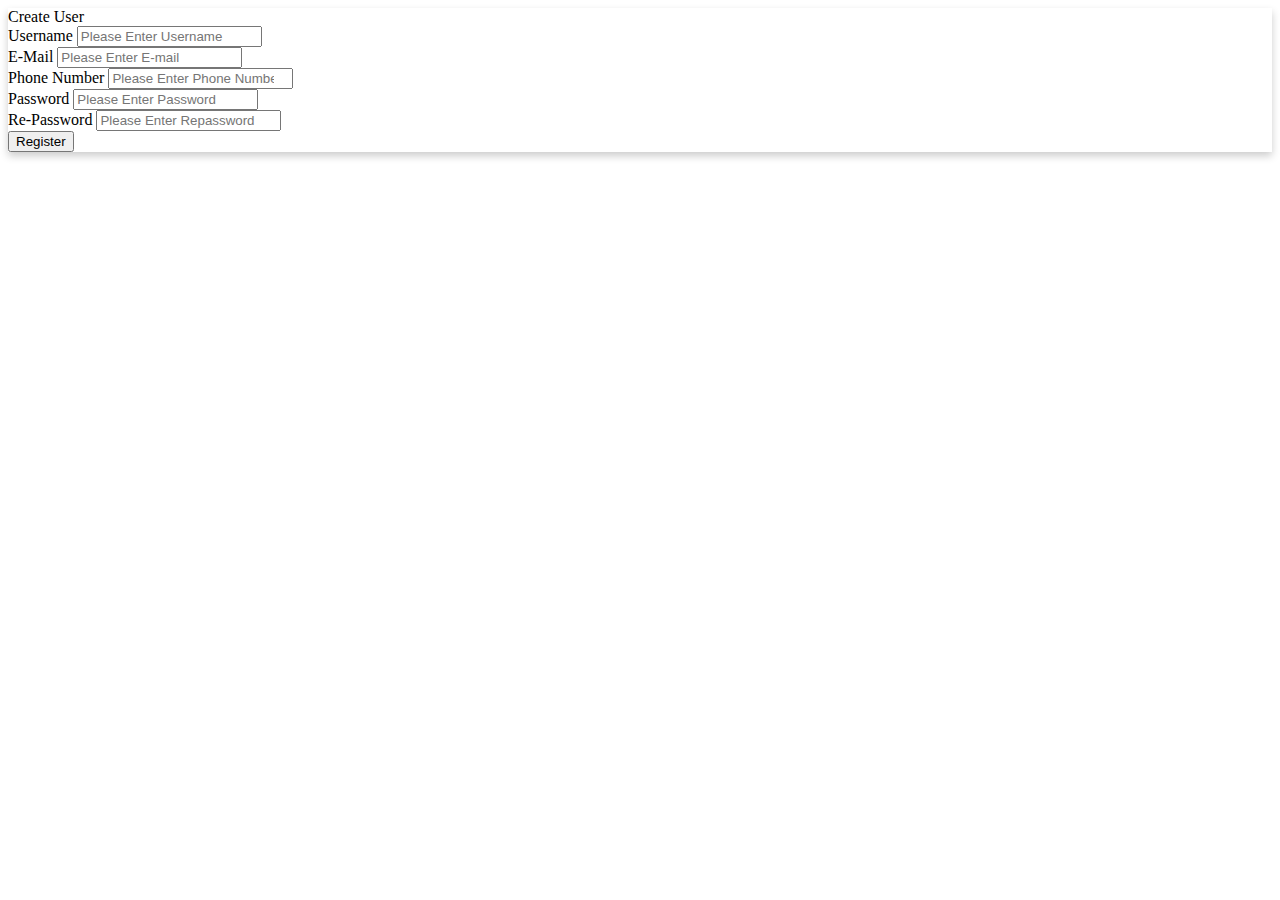
<file: Form Validator/index.html>
<!DOCTYPE html>
<html lang="tr">
<head>
    <meta charset="UTF-8">
    <meta http-equiv="X-UA-Compatible" content="IE=edge">
    <meta name="viewport" content="width=device-width, initial-scale=1.0">
    <link rel="stylesheet" href="https://cdn.jsdelivr.net/npm/bootstrap@4.5.3/dist/css/bootstrap.min.css" integrity="sha384-TX8t27EcRE3e/ihU7zmQxVncDAy5uIKz4rEkgIXeMed4M0jlfIDPvg6uqKI2xXr2" crossorigin="anonymous">
    <link rel="stylesheet" href="style.css">
    <title>Form Validator</title>
</head>
<body>

<div class="container my-5 d-flex justify-content-center">
    <div class="col-sm-5">
        <div class="card">
            <form id="form" novalidate>
            <div class="card-header d-flex justify-content-center">Create User</div>
            <div class="card-body">
                <div class="form-group">
                    <label for="username">Username</label>
                    <input type="text" class="form-control" id="username" placeholder="Please Enter Username">
                    <div></div>
                </div>
                <div class="form-group">
                    <label for="email">E-Mail</label>
                    <input type="email" class="form-control" id="email" placeholder="Please Enter E-mail">
                    <div></div>
                </div>
                <div class="form-group">
                    <label for="phone">Phone Number</label>
                    <input type="number" class="form-control" id="phone" placeholder="Please Enter Phone Number">
                    <div></div>
                </div>
                <div class="form-group">
                    <label for="password">Password</label>
                    <input type="password" class="form-control" id="password" placeholder="Please Enter Password">
                    <div></div>
                </div>
                
                <div class="form-group">
                    <label for="repassword">Re-Password</label>
                    <input type="password" class="form-control" id="repassword" placeholder="Please Enter Repassword">
                    <div></div>
                </div>
                <button type="submit" class="btn btn-primary btn-block">Register</button>
            </form>
            </div>
        </div>
    </div>
</div>
    
    <script src="https://code.jquery.com/jquery-3.5.1.slim.min.js" integrity="sha384-DfXdz2htPH0lsSSs5nCTpuj/zy4C+OGpamoFVy38MVBnE+IbbVYUew+OrCXaRkfj" crossorigin="anonymous"></script>
    <script src="script.js"></script>
    <script src="https://cdn.jsdelivr.net/npm/bootstrap@4.5.3/dist/js/bootstrap.bundle.min.js" integrity="sha384-ho+j7jyWK8fNQe+A12Hb8AhRq26LrZ/JpcUGGOn+Y7RsweNrtN/tE3MoK7ZeZDyx" crossorigin="anonymous"></script>
</body>
</html>
</file>
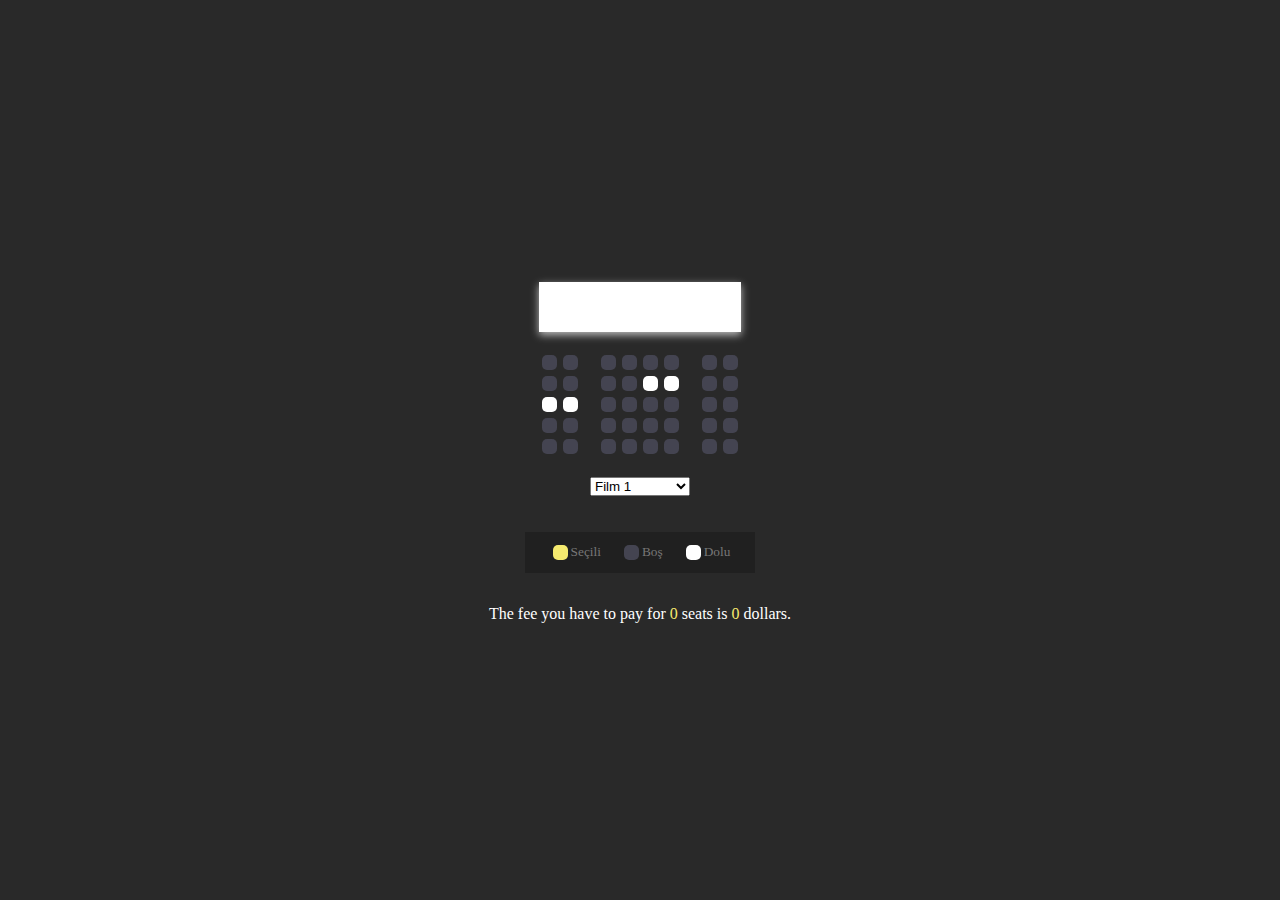
<file: ticket reservation app/index.html>
<!DOCTYPE html>
<html lang="en">
<head>
    <meta charset="UTF-8">
    <meta http-equiv="X-UA-Compatible" content="IE=edge">
    <meta name="viewport" content="width=device-width, initial-scale=1.0">
    <link rel="stylesheet" href="style.css">
    <title>Ticket Reservation App</title>
</head>
<body>
    

    <div class="container">
        <div class="screen"></div>
        <div class="row">
            <div class="seat"></div>
            <div class="seat"></div>
            <div class="seat "></div>
            <div class="seat "></div>
            <div class="seat"></div>
            <div class="seat"></div>
            <div class="seat"></div>
            <div class="seat"></div>
        </div>
        <div class="row">
            <div class="seat"></div>
            <div class="seat"></div>
            <div class="seat"></div>
            <div class="seat"></div>
            <div class="seat reserved"></div>
            <div class="seat reserved"></div>
            <div class="seat"></div>
            <div class="seat"></div>
        </div>
        <div class="row">
            <div class="seat reserved"></div>
            <div class="seat reserved"></div>
            <div class="seat"></div>
            <div class="seat"></div>
            <div class="seat"></div>
            <div class="seat"></div>
            <div class="seat"></div>
            <div class="seat"></div>
        </div>
        <div class="row">
            <div class="seat"></div>
            <div class="seat"></div>
            <div class="seat"></div>
            <div class="seat"></div>
            <div class="seat"></div>
            <div class="seat"></div>
            <div class="seat"></div>
            <div class="seat"></div>
        </div>
        <div class="row">
            <div class="seat"></div>
            <div class="seat"></div>
            <div class="seat"></div>
            <div class="seat"></div>
            <div class="seat"></div>
            <div class="seat"></div>
            <div class="seat"></div>
            <div class="seat"></div>
        </div>
    </div>

    <div class="movie-list">
        <select id="movie">
            <option disabled>Choiese Film</option>
            <option value="15">Film 1</option>
            <option value="12">Film 2</option>
            <option value="18">Film 3</option>
        </select>
    </div>

    <ul class="info">
        <li>
            <div class="seat selected"></div>
            <small>Seçili</small>
        </li>
        <li>
            <div class="seat"></div>
            <small>Boş</small>
        </li>
        <li>
            <div class="seat reserved"></div>
            <small>Dolu</small>
        </li>
    </ul>

    <p class="text">
         The fee you have to pay for <span id="count">3</span> seats is <span id="amount">60</span>  dollars.
    </p>



    <script src="script.js"></script>
</body>
</html>
</file>
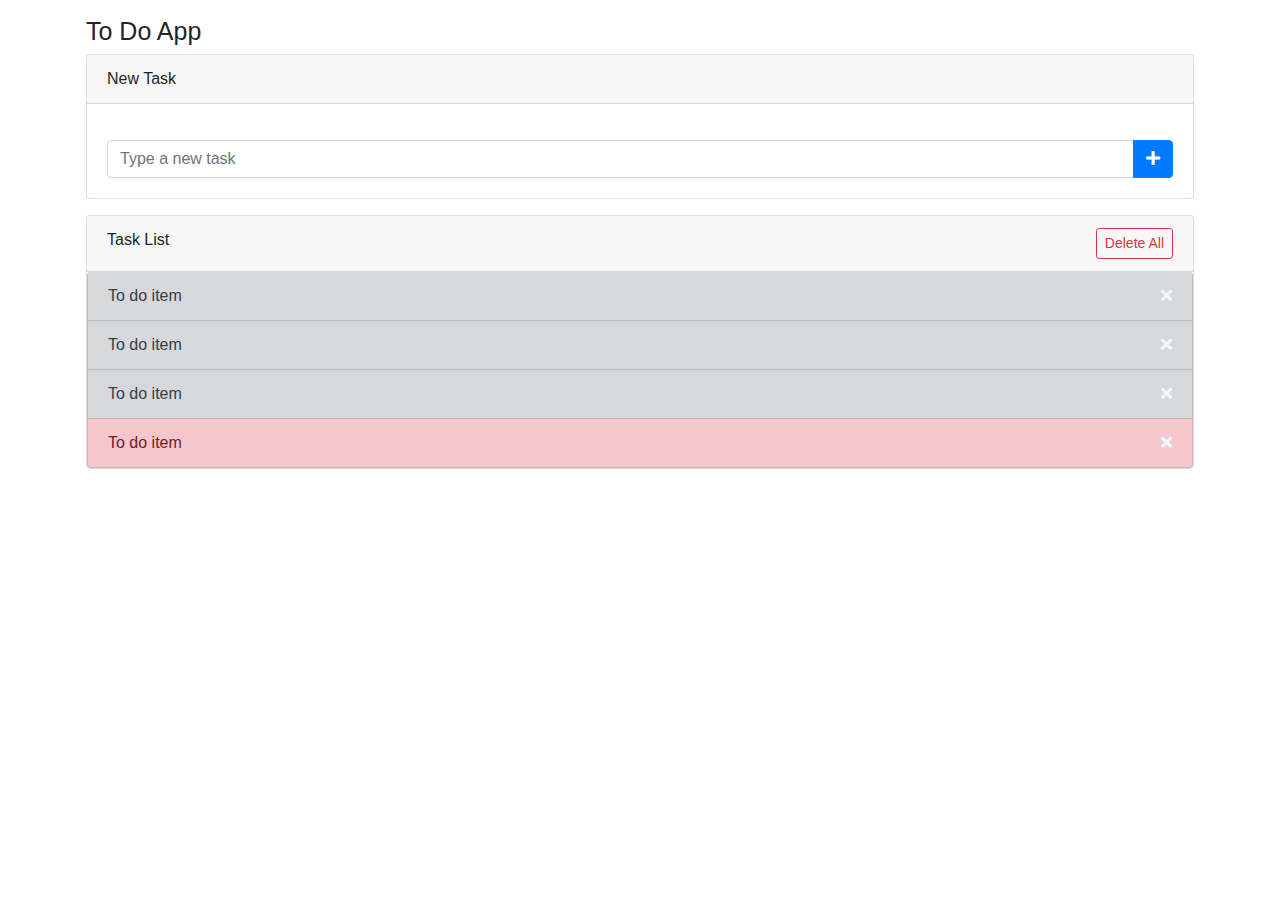
<file: To do App/index.html>
<!doctype html>
<html lang="en">
  <head>
     <!-- Required meta tags -->
    <meta charset="utf-8">
    <meta name="viewport" content="width=device-width, initial-scale=1, shrink-to-fit=no">

     <!-- // Bootstrap CSS  -->
    <link rel="stylesheet" href="https://stackpath.bootstrapcdn.com/bootstrap/4.1.3/css/bootstrap.min.css">
    <link rel="stylesheet" href="https://use.fontawesome.com/releases/v5.4.1/css/all.css">

    <link rel="stylesheet" href="style.css">

    <title>My Task List</title>
  </head>
  <body>


    <div class="container p-3">
        <h1 class="app-title" id="header">To Do App</h1>
        <div class="card">
            <div class="card-header">
                New Task
            </div>
            <div class="card-body">
                <form id="addTaskForm">
                    <div class="input-group mt-3">    

                    <input id="txtTaskName" name="taskName" type="text" class="form-control" placeholder="Type a new task" aria-describedby="btnAddNewTask">
                    <div class="input-group-append">
                        <button class="btn btn-primary" type="submit" id="btnAddNewTask">
                            <i class="fas fa-plus"></i>
                        </button>
                    </div>
                </div> 
                </form>
            </div>


        </div>
        <div class="card mt-3">
            <div class="card-header">
                Task List
                <a id="btnDeleteAll" href="#" class="btn btn-outline-danger btn-sm delete-all float-right">
                    Delete All
                </a>
            </div>
            <ul id="task-list" class="list-group">
                <li class="list-group-item list-group-item-secondary">To do item
					<a href="#" class="delete-item float-right">
						<i class="fas fa-times"></i>
					</a>
				</li>
				<li class="list-group-item list-group-item-secondary">To do item
					<a href="#" class="delete-item float-right">
						<i class="fas fa-times"></i>
					</a>
				</li>
				<li class="list-group-item list-group-item-secondary">To do item
					<a href="#" class="delete-item float-right">
						<i class="fas fa-times"></i>
					</a>
				</li>
				<li class="list-group-item list-group-item-danger">To do item
					<a href="#" class="delete-item float-right">
						<i class="fas fa-times"></i>
					</a>
				</li>
            </ul>
        </div>

    </div>
   
    <script src="https://code.jquery.com/jquery-3.3.1.min.js"></script>
    <script src="https://cdnjs.cloudflare.com/ajax/libs/popper.js/1.14.3/umd/popper.min.js"></script>
    <script src="https://stackpath.bootstrapcdn.com/bootstrap/4.1.3/js/bootstrap.min.js"></script>
    <script src="script.js"></script>
  </body>
</html>
</file>
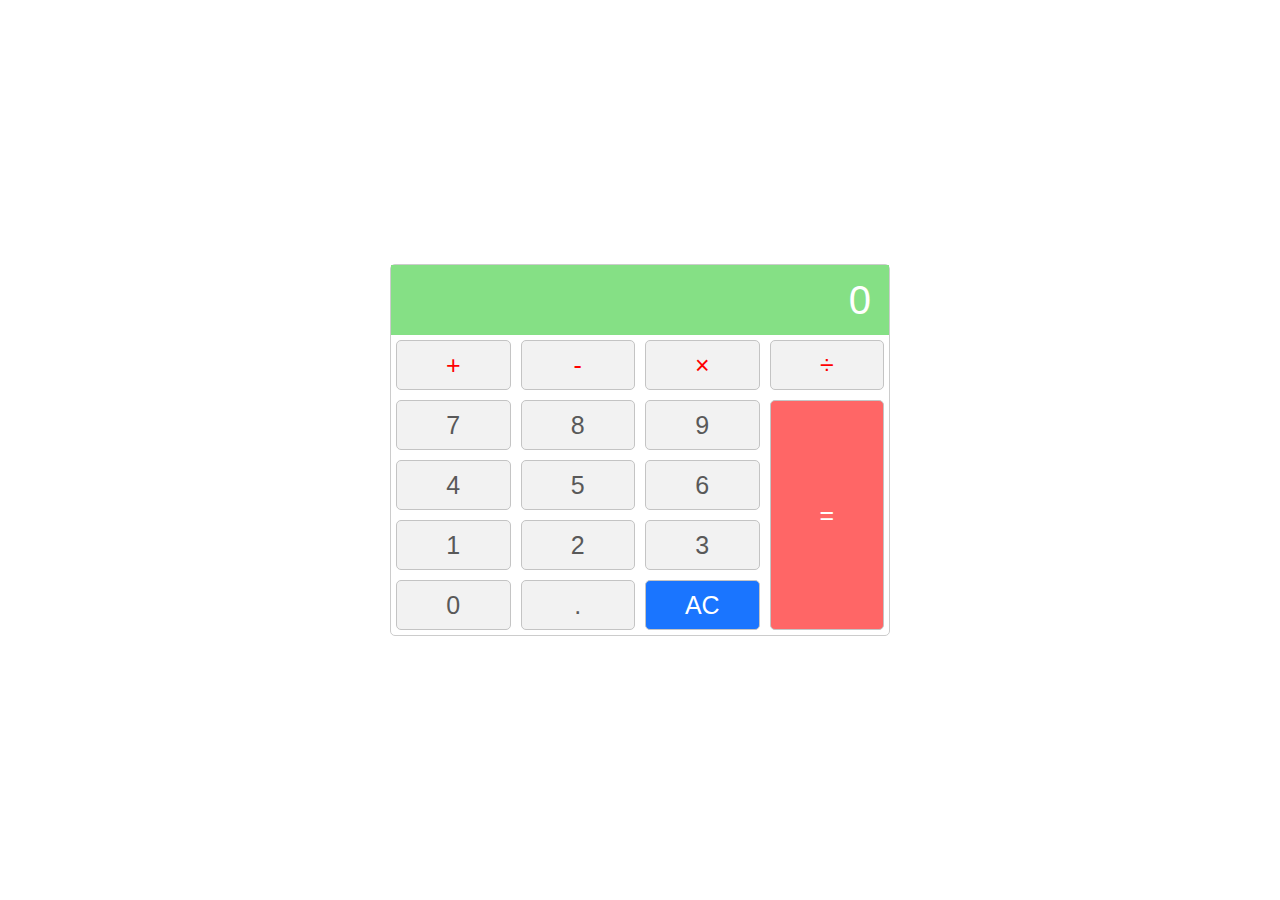
<file: Web Calculator/index.html>
<!DOCTYPE html>
<html lang="en">
<head>
    <meta charset="UTF-8">
    <meta http-equiv="X-UA-Compatible" content="IE=edge">
    <meta name="viewport" content="width=device-width, initial-scale=1.0">
    <link rel="stylesheet" href="style.css">
    <title>Calculator</title>
</head>
<body>
    
    <div class="calculator">
        <input type="text" class="calculator-input" value="0" disabled>
        <div class="calculator-keys">
            <button type="button" class="operator" value="+">+</button>
            <button type="button" class="operator" value="-">-</button>
            <button type="button" class="operator" value="*">&times;</button>
            <button type="button" class="operator" value="/">&divide;</button>


            <button type="button"  value="7">7</button>
            <button type="button"  value="8">8</button>
            <button type="button"  value="9">9</button>

            <button type="button"  value="4">4</button>
            <button type="button"  value="5">5</button>
            <button type="button"  value="6">6</button>

            <button type="button"  value="1">1</button>
            <button type="button"  value="2">2</button>
            <button type="button"  value="3">3</button>

            <button type="button"  value="0">0</button>

            <button type="button" class="decimal" value=".">.</button>
            <button type="button" class="clear" value="clear">AC</button>
            <button type="button" class="equal-sign operator" value="=">=</button>

            
        </div>
    </div>

    <script src="script.js"></script>
</body>
</html>
</file>
<file: Form Validator/style.css>
.card {
    box-shadow: 0 4px 8px 0 rgba(0,0,0,0.2);

}
.is-invalid {
    border: 1px solid red;
}
</file>
<file: ticket reservation app/style.css>
body{
    background-color: #292929;
    display: flex;
    flex-direction: column;
    align-items: center;
    justify-content: center;
    height: 100vh;
    margin: 0;
    color: #fff;
}
.seat {
    background-color: #444451;
    width: 15px;
    height: 15px;
    margin: 3px;
    border-radius: 5px;
}
.seat.selected {
background-color: #f6eb6f;
}
.seat.reserved {
    background-color: #fff;
}
.seat:not(.reserved):hover{
    cursor: pointer;
    transform: scale(1.3);
}
.seat:nth-of-type(2){
    margin-right:20px ;
}
.seat:nth-of-type(6){
    margin-right:20px ;
}
.row {
    display: flex;
}
.screen {
    background-color: #fff;
    height: 50px;
    width: 100%;
    margin: 20px 0;
    box-shadow: 0 3px 8px rgb(255, 255, 255, 0.7);
}
.movie-list {
    margin: 20px 0;
}
.info {
    background-color: rgb(0,0,0,0.2);
    padding: 10px 15px;
    color: #777;
    display: flex;
}
.info li {
    display: flex;
    align-items: center;
    justify-content: center;
    margin: 0 10px;
}
p.text{
    color:#fff ;
}
span {
    color:#f6eb6f ;
}
</file>
<file: To do App/style.css>
#header {
    font-size: 25px;
}
a{
    color: aliceblue;
}
</file>
<file: Web Calculator/style.css>
* {
    margin: 0px;
    padding: 0px;
    box-sizing: border-box;
}

html {
    font-size: 10px;
}

body {
    font-size: 1.2rem;
}

.calculator {
    border: 1px solid #ccc;
    border-radius: 5px;
    width: 500px;
    position: absolute;
    top: 50%;
    left: 50%;
    transform: translate(-50%,-50%);
}

.calculator-input {
    width: 100%;
    border: none;
    font-size: 4rem;
    height: 70px;
    text-align: right;
    background-color: #85e085;
    color: white;
    padding-left: 18px;
    padding-right: 18px;
}

button {
    height: 50px;
    border-radius: 5px;
    background-color: #f2f2f2;
    color: #595959;
    border: 1px solid #c4c4c4;
    font-size: 2.5rem;
    margin: 5px;
    
}

button:hover{
    background-color: #737373;
    color: white;

}

.operator {
    color: #ff0000;
}
.clear {
    background-color: #1a75ff;
    color: white;
}


.equal-sign {
    color: white;
    background-color: #ff6666;
    grid-area: 2/4/6/5;
    height: 96%;
}
.calculator-keys {
    display: grid;
    grid-template-columns: repeat(4,25%);
}
</file>
